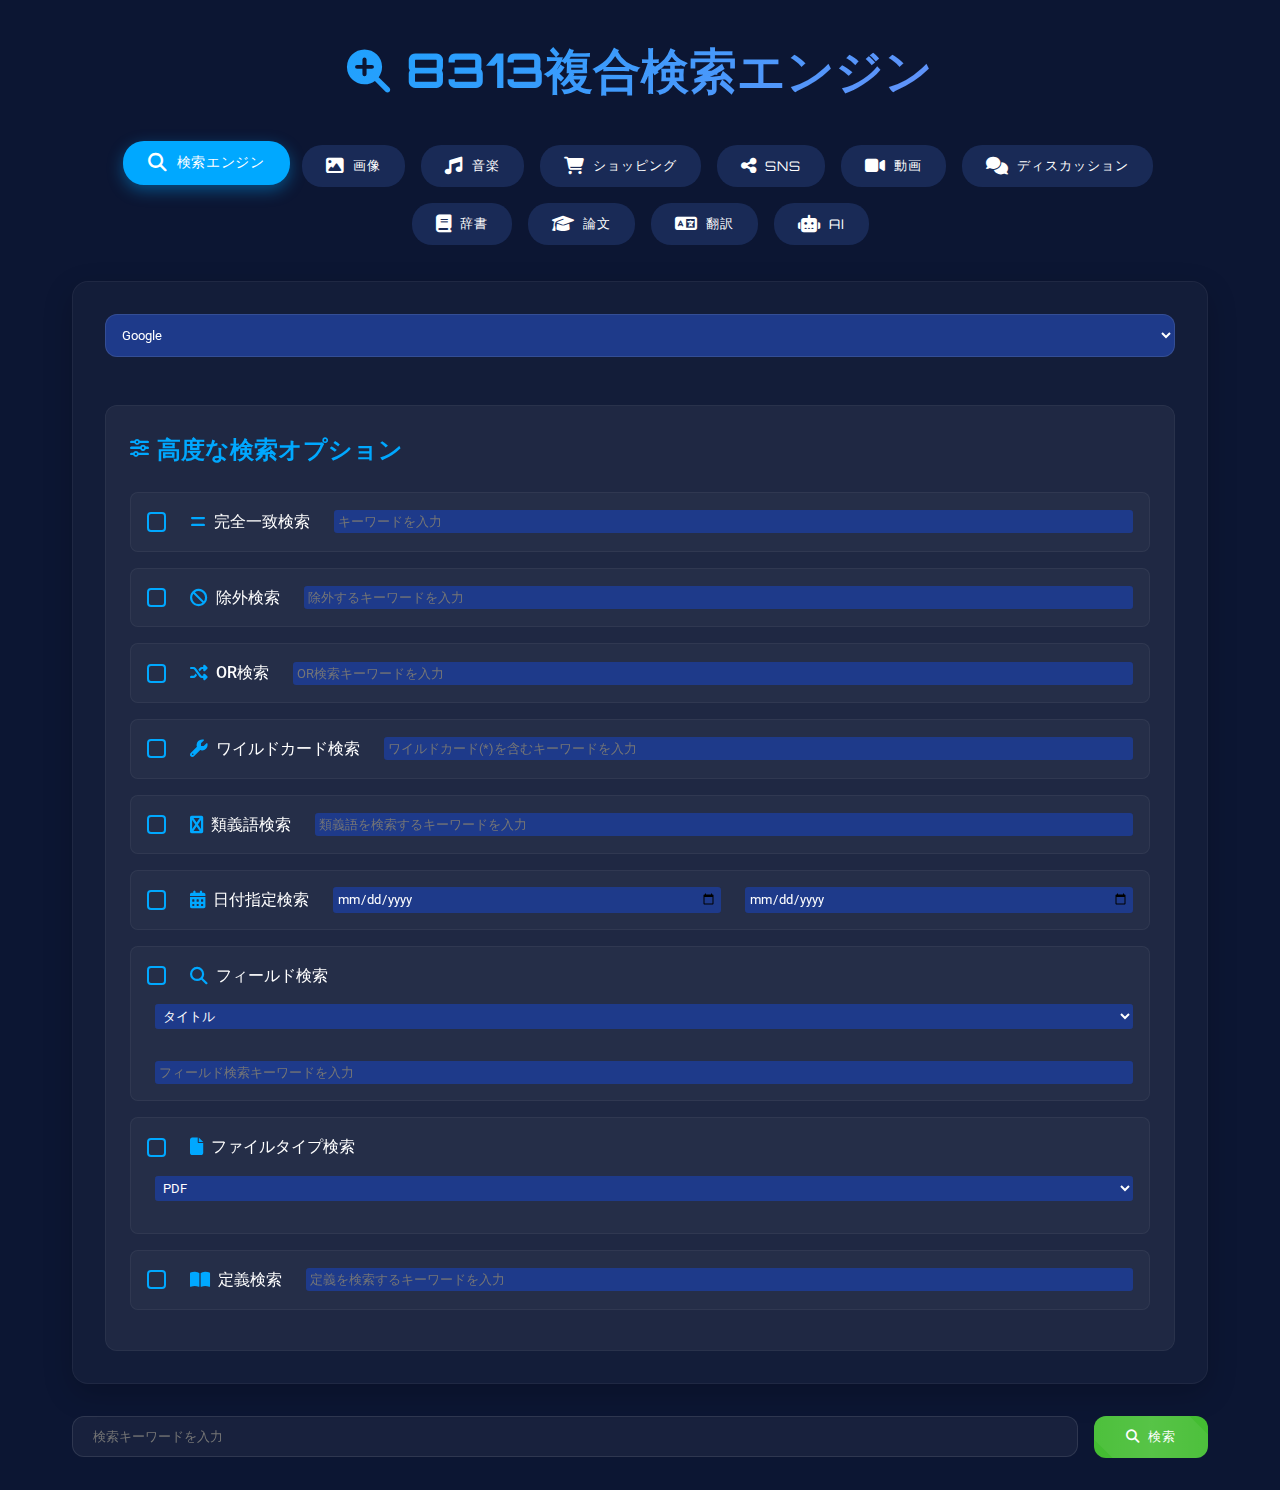
<file: src/apps/8313kensaku/index.html>
<!DOCTYPE html>
<html lang="ja">
  <head>
    <meta charset="UTF-8" />
    <meta name="viewport" content="width=device-width, initial-scale=1.0" />
    <title>8313複合検索エンジン</title>
    <link rel="stylesheet" href="https://cdnjs.cloudflare.com/ajax/libs/font-awesome/6.5.1/css/all.min.css">
    <link rel="stylesheet" href="css/base.css">
    <link rel="stylesheet" href="css/typography.css">
    <link rel="stylesheet" href="css/components.css">
    <link rel="stylesheet" href="css/animations.css">
    <link rel="stylesheet" href="css/layout.css">
    <link rel="stylesheet" href="css/utilities.css">
    <link rel="stylesheet" href="css/tauanimation.css">
    <meta name="description" content="8313複合検索エンジン" />
    <meta name="author" content="8313" />
    <link rel="icon" href="https://github.com/yuu8313/hukugoukensakuenzin/blob/main/ICON.png?raw=true" type="image/png">
  </head>

  <body>
    <div class="container">
      <h1><i class="fas fa-search-plus"></i> 8313複合検索エンジン</h1>
      <div class="search-tabs">
        <button class="tab-button active" data-tab="search-engines"><i class="fas fa-search"></i> 検索エンジン</button>
        <button class="tab-button" data-tab="image"><i class="fas fa-image"></i> 画像</button>
        <button class="tab-button" data-tab="music"><i class="fas fa-music"></i> 音楽</button>
        <button class="tab-button" data-tab="shopping"><i class="fas fa-shopping-cart"></i> ショッピング</button>
        <button class="tab-button" data-tab="sns"><i class="fas fa-share-alt"></i> SNS</button>
        <button class="tab-button" data-tab="video"><i class="fas fa-video"></i> 動画</button>
        <button class="tab-button" data-tab="discussion"><i class="fas fa-comments"></i> ディスカッション</button>
        <button class="tab-button" data-tab="dictionary"><i class="fas fa-book"></i> 辞書</button>
        <button class="tab-button" data-tab="academic"><i class="fas fa-graduation-cap"></i> 論文</button>
        <button class="tab-button" data-tab="travel"><i class="fas fa-language"></i> 翻訳</button>
        <button class="tab-button" data-tab="ai"><i class="fas fa-robot"></i> AI</button>
      </div>

      <div class="search-content">
        <div class="tab-content active" id="search-engines">
          <select id="search-engine-select">
            <option value="google"><i class="fab fa-google"></i> Google</option>
            <option value="bing">Bing</option>
            <option value="yahoo">Yahoo!Japan</option>
            <option value="duckduckgo">DuckDuckGo</option>
            <option value="brave">Brave Search</option>
            <option value="excite">Excite</option>
          </select>

          <div class="advanced-search">
            <h3><i class="fas fa-sliders-h"></i> 高度な検索オプション</h3>
            <div class="search-option">
              <input type="checkbox" id="exact-match">
              <label for="exact-match"><i class="fas fa-equals"></i> 完全一致検索</label>
              <input type="text" id="exact-match-input" placeholder='キーワードを入力'>
            </div>
            <div class="search-option">
              <input type="checkbox" id="exclude">
              <label for="exclude"><i class="fas fa-ban"></i> 除外検索</label>
              <input type="text" id="exclude-input" placeholder='除外するキーワードを入力'>
            </div>
            <div class="search-option">
              <input type="checkbox" id="or-search">
              <label for="or-search"><i class="fas fa-random"></i> OR検索</label>
              <input type="text" id="or-search-input" placeholder='OR検索キーワードを入力'>
            </div>
            <div class="search-option">
              <input type="checkbox" id="wildcard">
              <label for="wildcard"><i class="fas fa-wrench"></i> ワイルドカード検索</label>
              <input type="text" id="wildcard-input" placeholder='ワイルドカード(*)を含むキーワードを入力'>
            </div>
            <div class="search-option">
              <input type="checkbox" id="synonym">
              <label for="synonym"><i class="fas fa-simplybuilt"></i> 類義語検索</label>
              <input type="text" id="synonym-input" placeholder='類義語を検索するキーワードを入力'>
            </div>
            <div class="search-option">
              <input type="checkbox" id="date-range">
              <label for="date-range"><i class="fas fa-calendar-alt"></i> 日付指定検索</label>
              <input type="date" id="date-start">
              <input type="date" id="date-end">
            </div>
            <div class="search-option">
              <input type="checkbox" id="field-search">
              <label for="field-search"><i class="fas fa-search"></i> フィールド検索</label>
              <select id="field-select">
                <option value="title">タイトル</option>
                <option value="url">URL</option>
                <option value="body">本文</option>
              </select>
              <input type="text" id="field-search-input" placeholder='フィールド検索キーワードを入力'>
            </div>
            <div class="search-option">
              <input type="checkbox" id="filetype">
              <label for="filetype"><i class="fas fa-file"></i> ファイルタイプ検索</label>
              <select id="filetype-select">
                <option value="pdf">PDF</option>
                <option value="doc">Word</option>
                <option value="xls">Excel</option>
                <option value="ppt">PowerPoint</option>
              </select>
            </div>
            <div class="search-option">
              <input type="checkbox" id="define">
              <label for="define"><i class="fas fa-book-open"></i> 定義検索</label>
              <input type="text" id="define-input" placeholder='定義を検索するキーワードを入力'>
            </div>
          </div>
        </div>

        <div class="tab-content" id="image">
          <select id="image-service-select">
            <option value="googleimage">Google画像検索</option>
            <option value="bingimage">Bing画像検索</option>
            <option value="yahooimage">Yahoo!Japan画像検索</option>
            <option value="duckduckgoimage">duckduckgo画像検索</option>
            <option value="braveimage">Brave Search画像検索</option>
            <option value="exciteimag">Excite画像検索</option>
          </select>
        </div>
        <div class="tab-content" id="music">
          <select id="music-service-select">
            <option value="spotify">Spotify</option>
            <option value="apple-music">Apple Music</option>
            <option value="amazon-music">Amazon Music</option>
          </select>
        </div>
        <div class="tab-content" id="shopping">
          <select id="shopping-service-select">
            <option value="amazon">Amazon</option>
            <option value="yahoo-shopping">Yahoo!ショッピング</option>
            <option value="rakuten">楽天市場</option>
            <option value="mercari">メルカリ</option>
            <option value="dmm">DMM</option>
            <option value="alibaba">アリババ(中国のアマゾン)</option>
          </select>
        </div>
        <div class="tab-content" id="sns">
          <select id="sns-service-select">
            <option value="twitter">Twitter (X)</option>
            <option value="instagram">Instagram</option>
            <option value="facebook">Facebook</option>
            <option value="bluesky">Bluesky</option>
            <option value="threads">Threads</option>
            <option value="linkedin">LinkedIn</option>
          </select>
        </div>

        <div class="tab-content" id="video">
          <select id="video-service-select">
            <option value="niconico">ニコニコ動画</option>
            <option value="youtube">YouTube</option>
            <option value="dailymotion">Dailymotion</option>
            <option value="bilibili">bilibili（中国のニコニコのような動画サイト）</option>
            <option value="tiktok">Tiktok</option>
          </select>
        </div>
    
        <div class="tab-content" id="discussion">
          <select id="discussion-service-select">
            <option value="reddit">Reddit</option>
            <option value="quora">Quora (JP)</option>
          </select>
        </div>
    
        <div class="tab-content" id="dictionary">
          <select id="dictionary-service-select">
            <option value="niconico-dic">ニコニコ大百科</option>
            <option value="goo-dic">goo辞書</option>
            <option value="wikipedia">Wikipedia</option>
            <option value="pixiv-dic">ピクシブ百科事典</option>
            <option value="weblio">Weblio英和・和英辞書</option>
            <option value="kotobank">コトバンク</option>
            <option value="wiktionary">ウィクショナリー辞書</option>
          </select>
        </div>
        <div class="tab-content" id="academic">
          <select id="academic-service-select">
            <option value="google-scholar">Google Scholar</option>
          </select>
        </div>
        <div class="tab-content" id="travel">
          <select id="travel-service-select">
            <option value="google-Translation?-JA">Google 翻訳(言語を検出→日)</option>
            <option value="google-Translation?-EN">Google 翻訳(言語を検出→英)</option>
            <option value="google-Translation?-DE">Google 翻訳(言語を検出→独)</option>
            <option value="google-Translation?-FR">Google 翻訳(言語を検出→仏)</option>
            <option value="google-Translation?-KR">Google 翻訳(言語を検出→韓)</option>
            <option value="google-Translation?-zh-CN">Google 翻訳(言語を検出→中簡体)</option>
            <option value="google-Translation?-zh-TW">Google 翻訳(言語を検出→中TW)</option>
          </select>
        </div>

        <div class="tab-content" id="ai">
          <select id="ai-service-select">
            <option value="chatgpt">ChatGPT</option>
            <option value="perplexity">Perplexity</option>
            <option value="genspark">Genspark（Perplexityより詳しく調べる）</option>
            <option value="felo">Felo（日本版Perplexity）</option>
            <option value="wolframalpha">wolframalpha(計算AI)</option>
          </select>
        </div>
      </div>
      <div class="search-bar">
        <input type="text" id="search-input" placeholder="検索キーワードを入力">
        <button id="search-button"><i class="fas fa-search"></i> 検索</button>
      </div>
    </div>
    <script src="script.js"></script>
  </body>
</html>
</file>
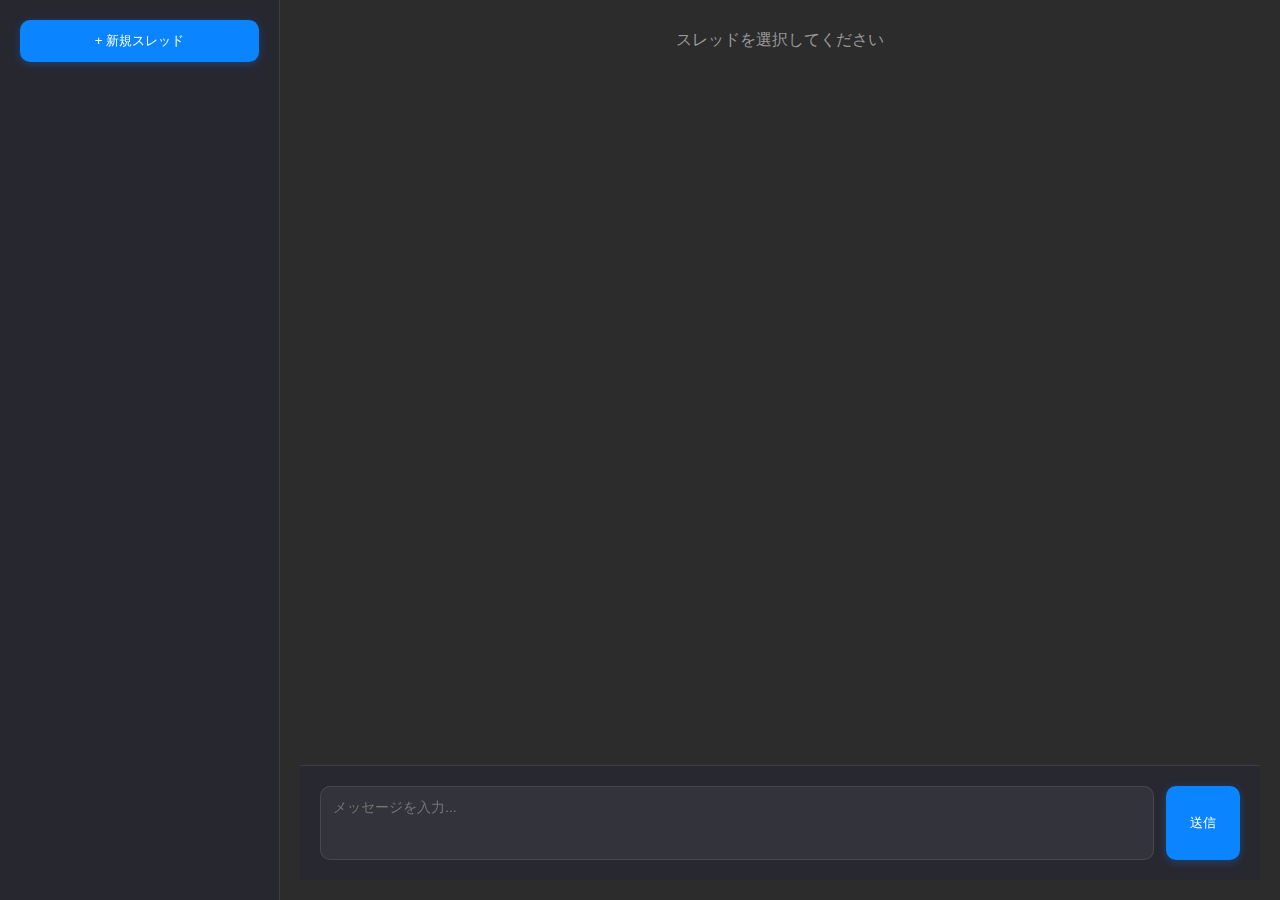
<file: src/apps/chat/index.html>
<!DOCTYPE html>
<html lang="ja">
<head>
    <meta charset="UTF-8">
    <meta name="viewport" content="width=device-width, initial-scale=1.0">
    <title>Mac風チャットメモ</title>
    <link rel="stylesheet" type="text/css" href="style.css">
</head>
<body>
    <div class="sidebar">
        <button class="new-thread-btn" id="newThreadBtn">+ 新規スレッド</button>
        <div class="thread-list" id="threadList"></div>
    </div>
    <div class="main-content">
        <div class="chat-container">
            <div class="chat-messages" id="chatMessages"></div>
            <div class="input-container">
                <textarea class="message-input" id="messageInput" placeholder="メッセージを入力..." rows="3"></textarea>
                <button class="send-btn" id="sendBtn">送信</button>
            </div>
        </div>
    </div>

    <div class="modal" id="newThreadModal">
        <div class="modal-content">
            <h3>新規スレッド作成</h3>
            <input type="text" id="threadNameInput" placeholder="スレッド名を入力">
            <div class="modal-buttons">
                <button class="modal-btn cancel" id="cancelBtn">キャンセル</button>
                <button class="modal-btn create" id="createBtn">作成</button>
            </div>
        </div>
    </div>
    <script src="botan.js"></script>
    <script src="script.js"></script>
</body>
</html>
</file>
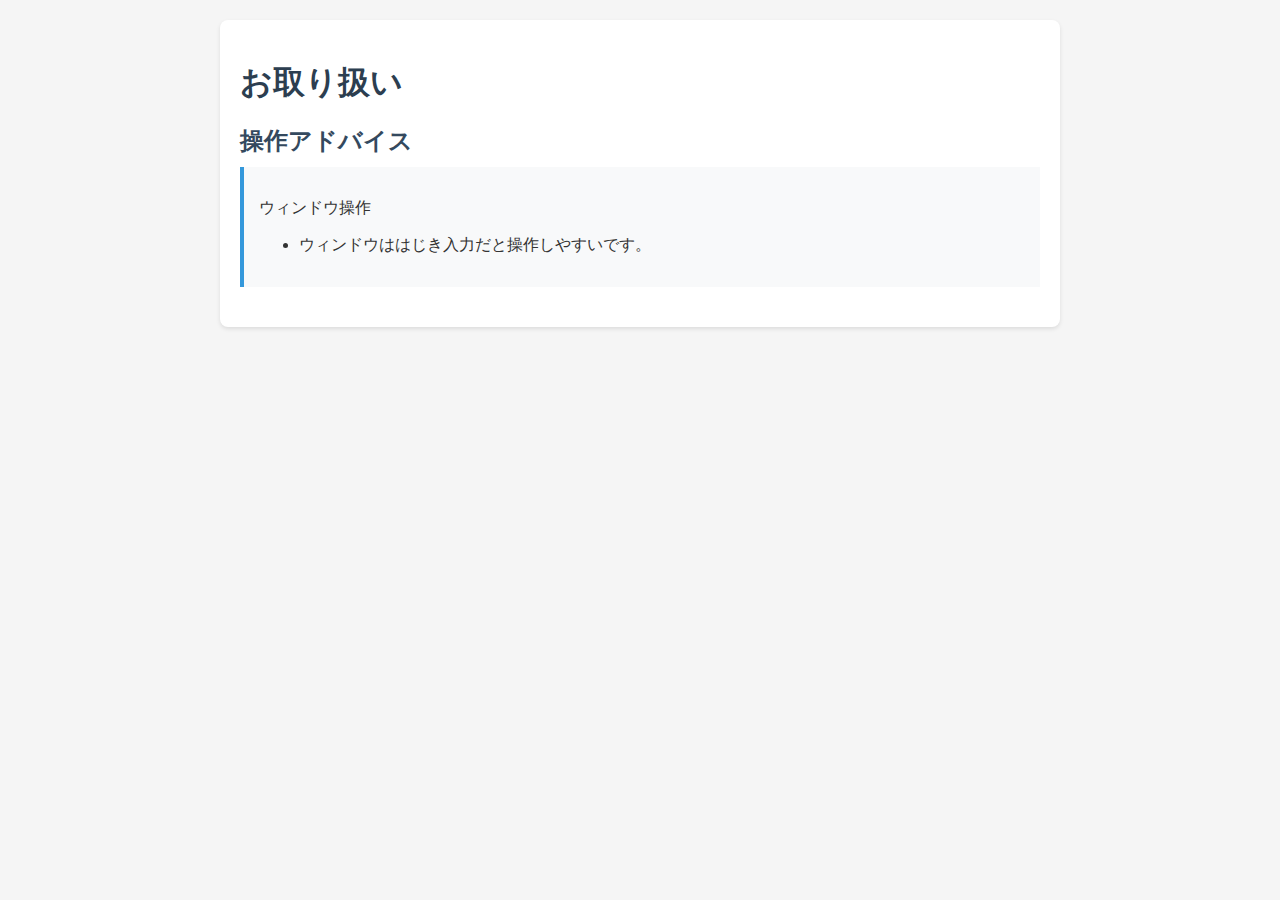
<file: src/apps/otoridome/index.html>
<!DOCTYPE html>
<html lang="ja">
<head>
    <meta charset="UTF-8">
    <meta name="viewport" content="width=device-width, initial-scale=1.0">
    <title>お取り扱い</title>
    <style>
        body {
            font-family: 'Hiragino Sans', 'Yu Gothic', Arial, sans-serif;
            margin: 0;
            padding: 20px;
            background-color: #f5f5f5;
            color: #333;
        }
        .container {
            max-width: 800px;
            margin: 0 auto;
            background-color: white;
            padding: 20px;
            border-radius: 8px;
            box-shadow: 0 2px 4px rgba(0,0,0,0.1);
        }
        h1 {
            color: #2c3e50;
            margin-bottom: 20px;
        }
        .section {
            margin-bottom: 20px;
        }
        .section-title {
            color: #34495e;
            margin-bottom: 10px;
        }
        .tip {
            background-color: #f8f9fa;
            padding: 15px;
            border-left: 4px solid #3498db;
            margin: 10px 0;
        }
        .warning {
            background-color: #fff3cd;
            padding: 15px;
            border-left: 4px solid #ffc107;
            margin: 10px 0;
        }
        .note {
            background-color: #e8f5e9;
            padding: 15px;
            border-left: 4px solid #4caf50;
            margin: 10px 0;
        }
    </style>
</head>
<body>
    <div class="container">
        <h1>お取り扱い</h1>
        
        <div class="section">
            <h2 class="section-title">操作アドバイス</h2>
            <div class="tip">
                <p>ウィンドウ操作</p>
                <ul>
                    <li>ウィンドウははじき入力だと操作しやすいです。</li>
                </ul>
            </div>
        </div>
    </div>
</body>
</html>
</file>
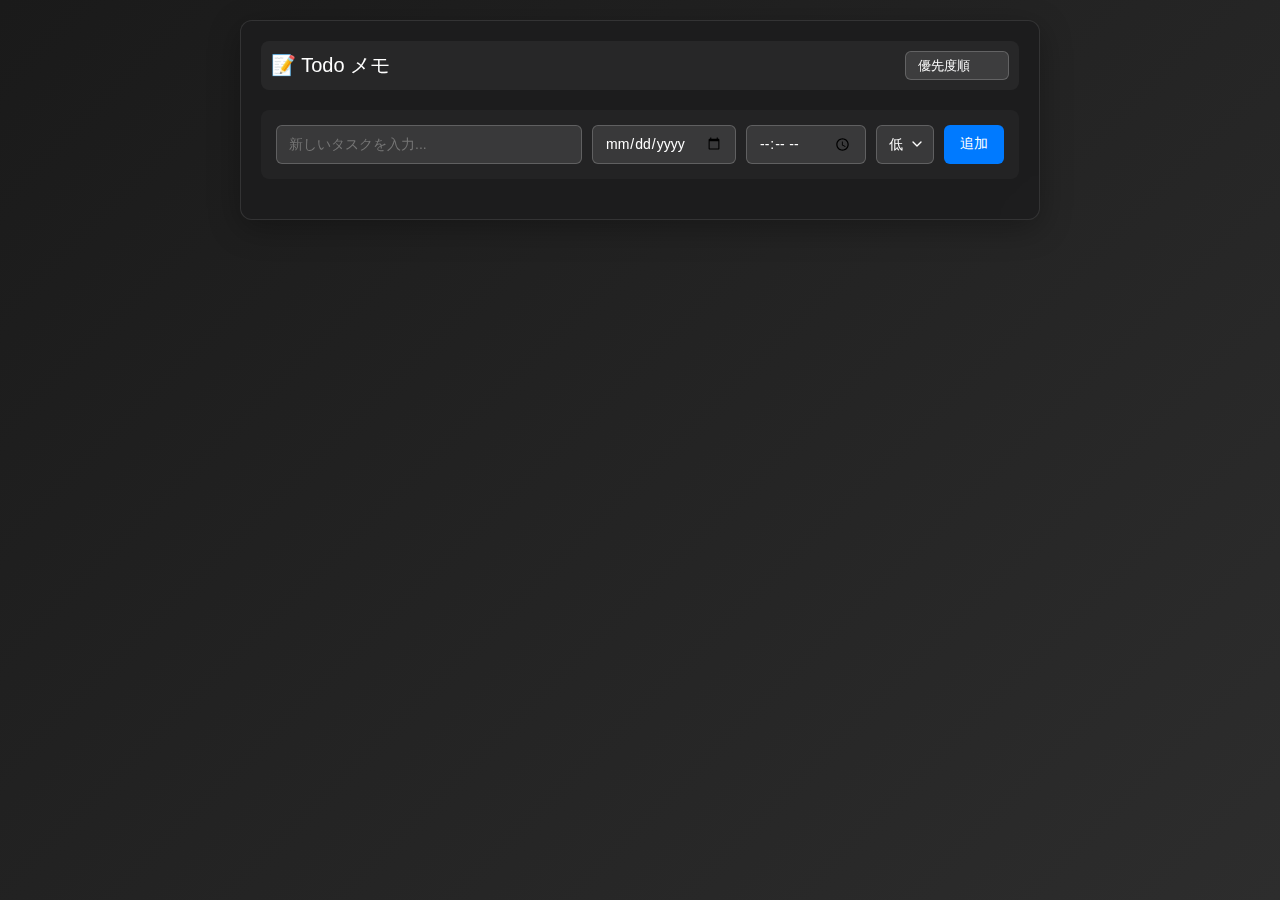
<file: src/apps/todo/index.html>
<!DOCTYPE html>
<html lang="ja">
<head>
    <meta charset="UTF-8">
    <meta name="viewport" content="width=device-width, initial-scale=1.0">
    <title>Mac風 Todo メモ</title>
    <style>
        :root {
            --bg-dark: #1e1e1e;
            --text-light: #ffffff;
            --accent: #007AFF;
            --danger: #FF3B30;
            --success: #34C759;
            --warning: #FF9500;
            --window-bg: rgba(28, 28, 30, 0.95);
            --input-bg: rgba(255, 255, 255, 0.1);
        }

        * {
            margin: 0;
            padding: 0;
            box-sizing: border-box;
            font-family: -apple-system, BlinkMacSystemFont, "Segoe UI", Roboto, sans-serif;
        }

        body {
            background: linear-gradient(135deg, #1a1a1a, #2d2d2d);
            color: var(--text-light);
            min-height: 100vh;
            padding: 20px;
        }

        .container {
            max-width: 800px;
            margin: 0 auto;
            background: var(--window-bg);
            backdrop-filter: blur(20px);
            border-radius: 12px;
            padding: 20px;
            box-shadow: 0 8px 32px rgba(0, 0, 0, 0.3);
            border: 1px solid rgba(255, 255, 255, 0.1);
        }

        .header {
            display: flex;
            align-items: center;
            justify-content: space-between;
            margin-bottom: 20px;
            padding: 10px;
            background: rgba(255, 255, 255, 0.05);
            border-radius: 8px;
        }

        .title {
            font-size: 20px;
            font-weight: 500;
            display: flex;
            align-items: center;
            gap: 8px;
        }

        .sort-controls {
            display: flex;
            gap: 10px;
            align-items: center;
        }

        .sort-select {
            background: var(--input-bg);
            border: 1px solid rgba(255, 255, 255, 0.2);
            padding: 6px 12px;
            border-radius: 6px;
            color: var(--text-light);
            font-size: 13px;
            appearance: none;
            cursor: pointer;
        }

        .sort-select option {
            background: var(--window-bg);
            color: var(--text-light);
        }

        .task-form {
            display: grid;
            grid-template-columns: 1fr auto auto auto auto;
            gap: 10px;
            margin-bottom: 20px;
            padding: 15px;
            background: rgba(255, 255, 255, 0.03);
            border-radius: 8px;
        }

        input, select {
            background: var(--input-bg);
            border: 1px solid rgba(255, 255, 255, 0.2);
            padding: 8px 12px;
            border-radius: 6px;
            color: var(--text-light);
            font-size: 14px;
        }

        input[type="time"] {
            width: 120px;
        }

        select {
            appearance: none;
            padding-right: 30px;
            background-image: url("data:image/svg+xml,%3Csvg xmlns='http://www.w3.org/2000/svg' width='24' height='24' viewBox='0 0 24 24' fill='none' stroke='white' stroke-width='2' stroke-linecap='round' stroke-linejoin='round'%3E%3Cpolyline points='6 9 12 15 18 9'%3E%3C/polyline%3E%3C/svg%3E");
            background-repeat: no-repeat;
            background-position: right 8px center;
            background-size: 16px;
        }

        select option {
            background: var(--window-bg);
            color: var(--text-light);
        }

        button {
            background: var(--accent);
            color: white;
            border: none;
            padding: 8px 16px;
            border-radius: 6px;
            cursor: pointer;
            transition: all 0.2s;
            font-size: 14px;
            display: flex;
            align-items: center;
            gap: 6px;
        }

        button:hover {
            background: rgba(0, 122, 255, 0.8);
            transform: translateY(-1px);
        }

        .task-list {
            display: flex;
            flex-direction: column;
            gap: 8px;
        }

        .task-item {
            display: grid;
            grid-template-columns: auto 1fr auto auto;
            gap: 12px;
            background: rgba(255, 255, 255, 0.03);
            padding: 12px 16px;
            border-radius: 8px;
            transition: all 0.2s;
            position: relative;
        }

        .task-item:hover {
            transform: translateX(4px);
            background: rgba(255, 255, 255, 0.05);
        }

        .task-content {
            display: flex;
            flex-direction: column;
            gap: 4px;
        }

        .task-deadline {
            font-size: 12px;
            color: rgba(255, 255, 255, 0.6);
        }

        .task-item.completed {
            opacity: 0.6;
        }

        .task-item.completed .task-text {
            text-decoration: line-through;
        }

        .priority-high { border-left: 3px solid var(--danger); }
        .priority-medium { border-left: 3px solid var(--warning); }
        .priority-low { border-left: 3px solid var(--success); }

        .delete-btn {
            background: var(--danger);
            padding: 6px 12px;
            font-size: 13px;
        }

        .delete-btn:hover {
            background: rgba(255, 59, 48, 0.8);
        }

        .checkbox {
            width: 18px;
            height: 18px;
            border-radius: 4px;
            cursor: pointer;
            appearance: none;
            background: var(--input-bg);
            border: 1px solid rgba(255, 255, 255, 0.2);
            position: relative;
        }

        .checkbox:checked {
            background: var(--accent);
            border-color: var(--accent);
        }

        .checkbox:checked::after {
            content: "✓";
            position: absolute;
            color: white;
            font-size: 12px;
            left: 4px;
            top: 1px;
        }

        @media (max-width: 768px) {
            .task-form {
                grid-template-columns: 1fr;
            }
            
            .task-item {
                grid-template-columns: auto 1fr;
                grid-template-rows: auto auto;
            }
            
            .task-actions {
                grid-column: 1 / -1;
                display: flex;
                justify-content: flex-end;
                gap: 8px;
            }
        }
    </style>
</head>
<body>
    <div class="container">
        <div class="header">
            <h1 class="title">📝 Todo メモ</h1>
            <div class="sort-controls">
                <select id="sortSelect" class="sort-select">
                    <option value="priority">優先度順</option>
                    <option value="deadline">期限が近い順</option>
                    <option value="newest">新しい順</option>
                </select>
            </div>
        </div>

        <form class="task-form" id="taskForm">
            <input type="text" id="taskInput" placeholder="新しいタスクを入力..." required>
            <input type="date" id="dateInput" required>
            <input type="time" id="timeInput" required>
            <select id="priorityInput" required>
                <option value="low">低</option>
                <option value="medium">中</option>
                <option value="high">高</option>
            </select>
            <button type="submit">追加</button>
        </form>

        <div class="task-list" id="taskList"></div>
    </div>

    <script>
        class TodoApp {
            constructor() {
                this.tasks = JSON.parse(localStorage.getItem('todoAppTasks')) || [];
                this.taskForm = document.getElementById('taskForm');
                this.taskList = document.getElementById('taskList');
                this.sortSelect = document.getElementById('sortSelect');
                
                this.init();
            }

            init() {
                this.taskForm.addEventListener('submit', (e) => this.handleSubmit(e));
                this.sortSelect.addEventListener('change', () => this.renderTasks());
                this.renderTasks();
            }

            handleSubmit(e) {
                e.preventDefault();
                
                const task = {
                    id: Date.now(),
                    text: document.getElementById('taskInput').value,
                    date: document.getElementById('dateInput').value,
                    time: document.getElementById('timeInput').value,
                    priority: document.getElementById('priorityInput').value,
                    completed: false,
                    created: new Date().toISOString()
                };

                this.tasks.push(task);
                this.saveTasks();
                this.renderTasks();
                this.taskForm.reset();
            }

            toggleTask(id) {
                const task = this.tasks.find(t => t.id === id);
                if (task) {
                    task.completed = !task.completed;
                    this.saveTasks();
                    this.renderTasks();
                }
            }

            deleteTask(id) {
                this.tasks = this.tasks.filter(t => t.id !== id);
                this.saveTasks();
                this.renderTasks();
            }

            saveTasks() {
                localStorage.setItem('todoAppTasks', JSON.stringify(this.tasks));
            }

            sortTasks(tasks) {
                const sortMethod = this.sortSelect.value;
                return [...tasks].sort((a, b) => {
                    if (a.completed !== b.completed) {
                        return a.completed ? 1 : -1;
                    }

                    switch (sortMethod) {
                        case 'priority':
                            const priorityOrder = { high: 0, medium: 1, low: 2 };
                            return priorityOrder[a.priority] - priorityOrder[b.priority];
                        case 'deadline':
                            const dateA = new Date(`${a.date}T${a.time}`);
                            const dateB = new Date(`${b.date}T${b.time}`);
                            return dateA - dateB;
                        case 'newest':
                            return new Date(b.created) - new Date(a.created);
                        default:
                            return 0;
                    }
                });
            }

            renderTasks() {
                this.taskList.innerHTML = '';
                const sortedTasks = this.sortTasks(this.tasks);

                sortedTasks.forEach(task => {
                    const taskElement = document.createElement('div');
                    taskElement.className = `task-item priority-${task.priority} ${task.completed ? 'completed' : ''}`;
                    
                    taskElement.innerHTML = `
                        <input type="checkbox" class="checkbox" ${task.completed ? 'checked' : ''}>
                        <div class="task-content">
                            <span class="task-text">${task.text}</span>
                            <span class="task-deadline">期限: ${task.date} ${task.time}</span>
                        </div>
                        <span>${this.getPriorityLabel(task.priority)}</span>
                        <button class="delete-btn">削除</button>
                    `;

                    const checkbox = taskElement.querySelector('.checkbox');
                    checkbox.addEventListener('change', () => this.toggleTask(task.id));

                    const deleteBtn = taskElement.querySelector('.delete-btn');
                    deleteBtn.addEventListener('click', () => this.deleteTask(task.id));

                    this.taskList.appendChild(taskElement);
                });
            }

            getPriorityLabel(priority) {
                const labels = {
                    low: '低',
                    medium: '中',
                    high: '高'
                };
                return labels[priority] || priority;
            }
        }

        document.addEventListener('DOMContentLoaded', () => {
            new TodoApp();
        });
    </script>
</body>
</html>
</file>
<file: src/apps/8313kensaku/css/base.css>
@import url('https://fonts.googleapis.com/css2?family=Orbitron:wght@400;700&family=Roboto:wght@300;400;700&display=swap');

:root {
    --primary-color: #00a8ff;
    --secondary-color: #192a56;
    --background-color: #0c1633;
    --text-color: #ffffff;
    --accent-color: #44bd32;
    --dropdown-bg: #1e3a8a;
    --dropdown-text: #ffffff;
}

* {
    margin: 0;
    padding: 0;
    box-sizing: border-box;
}

body {
    font-family: 'Roboto', sans-serif;
    background-color: var(--background-color);
    color: var(--text-color);
    line-height: 1.6;
}
</file>
<file: src/apps/8313kensaku/css/typography.css>
h1 {
    font-family: 'Orbitron', sans-serif;
    text-align: center;
    margin-bottom: 2rem;
    font-size: clamp(2rem, 5vw, 3rem);
    background: linear-gradient(135deg, var(--primary-color), #818cf8);
    -webkit-background-clip: text;
    -webkit-text-fill-color: transparent;
    position: relative;
    display: flex;
    align-items: center;
    justify-content: center;
    gap: 1rem;
}

h1 i {
    font-size: 0.9em;
    color: var(--primary-color);
}

.advanced-search h3 {
    margin-bottom: 1.5rem;
    color: var(--primary-color);
    font-family: 'Orbitron', sans-serif;
    font-size: 1.5rem;
    display: flex;
    align-items: center;
    gap: 0.5rem;
}

.advanced-search h3 i {
    font-size: 1.2rem;
}
</file>
<file: src/apps/8313kensaku/css/components.css>
.tab-button {
    background-color: var(--secondary-color);
    color: var(--text-color);
    border: none;
    padding: 0.75rem 1.5rem;
    margin: 0.25rem;
    cursor: pointer;
    transition: all 0.4s cubic-bezier(0.4, 0, 0.2, 1);
    border-radius: 20px;
    font-family: 'Orbitron', sans-serif;
    text-transform: uppercase;
    letter-spacing: 1px;
    display: flex;
    align-items: center;
    gap: 0.5rem;
    position: relative;
    overflow: hidden;
}

.tab-button:hover, .tab-button.active {
    background-color: var(--primary-color);
    transform: translateY(-3px) scale(1.05);
    box-shadow: 0 5px 15px rgba(0, 168, 255, 0.4);
}

.tab-button:hover::after {
    content: '';
    position: absolute;
    top: 50%;
    left: 50%;
    width: 150%;
    height: 150%;
    background: radial-gradient(circle, rgba(255,255,255,0.2) 0%, rgba(255,255,255,0) 70%);
    transform: translate(-50%, -50%);
    pointer-events: none;
}

.tab-button i {
    font-size: 1.1rem;
    transition: transform 0.3s ease;
}

.tab-button:hover i {
    transform: scale(1.2) rotate(5deg);
}

select, .search-option select {
    width: 100%;
    padding: 0.75rem;
    margin-bottom: 1rem;
    background-color: var(--dropdown-bg);
    color: var(--dropdown-text);
    border: 1px solid rgba(255, 255, 255, 0.1);
    border-radius: 12px;
    font-family: 'Roboto', sans-serif;
    transition: all 0.3s ease;
    cursor: pointer;
    backdrop-filter: blur(10px);
}

select:hover, .search-option select:hover {
    border-color: var(--primary-color);
    box-shadow: 0 0 20px rgba(0, 168, 255, 0.3);
    transform: translateY(-2px);
}

#search-input {
    flex-grow: 1;
    padding: 0.75rem 1.25rem;
    border: 1px solid rgba(255, 255, 255, 0.1);
    border-radius: 12px;
    background-color: rgba(255, 255, 255, 0.05);
    color: var(--text-color);
    font-family: 'Roboto', sans-serif;
    transition: all 0.4s ease;
    backdrop-filter: blur(10px);
}

#search-input:focus {
    border-color: var(--primary-color);
    box-shadow: 0 0 25px rgba(0, 168, 255, 0.2);
    transform: translateY(-1px);
}

#search-button {
    padding: 0.75rem 2rem;
    background-color: var(--accent-color);
    color: var(--text-color);
    border: none;
    border-radius: 12px;
    cursor: pointer;
    transition: all 0.4s cubic-bezier(0.4, 0, 0.2, 1);
    font-family: 'Orbitron', sans-serif;
    text-transform: uppercase;
    letter-spacing: 1px;
    display: flex;
    align-items: center;
    gap: 0.5rem;
    position: relative;
    overflow: hidden;
}

#search-button:hover {
    transform: translateY(-3px) scale(1.05);
    box-shadow: 0 8px 25px rgba(68, 189, 50, 0.4);
}

#search-button:hover i {
    transform: rotate(15deg) scale(1.2);
}

#search-button::after {
    content: '';
    position: absolute;
    top: -50%;
    left: -50%;
    width: 200%;
    height: 200%;
    background: linear-gradient(
        45deg,
        transparent,
        rgba(255, 255, 255, 0.1),
        transparent
    );
    transform: rotate(45deg);
    transition: 0.5s;
}

#search-button:hover::after {
    left: 100%;
}

.search-option {
    background: rgba(255, 255, 255, 0.03);
    padding: 1rem;
    border-radius: 8px;
    margin-bottom: 1rem;
    border: 1px solid rgba(255, 255, 255, 0.05);
    transition: all 0.4s ease;
}

.search-option:hover {
    background: rgba(255, 255, 255, 0.05);
    border-color: var(--primary-color);
    transform: translateY(-3px);
    box-shadow: 0 8px 25px rgba(0, 168, 255, 0.15);
}

.search-option label {
    display: flex;
    align-items: center;
    gap: 0.5rem;
    color: var(--text-color);
    font-weight: 500;
    transition: all 0.3s ease;
}

.search-option:hover label {
    color: var(--primary-color);
}

.search-option label i {
    color: var(--primary-color);
    font-size: 1.1rem;
    transition: all 0.3s ease;
}

.search-option:hover label i {
    transform: scale(1.2) rotate(5deg);
}

.search-option input[type="checkbox"] {
    width: 1.2rem;
    height: 1.2rem;
    border-radius: 4px;
    border: 2px solid var(--primary-color);
    appearance: none;
    cursor: pointer;
    position: relative;
    transition: all 0.3s ease;
}

.search-option input[type="checkbox"]:checked {
    background-color: var(--primary-color);
    transform: scale(1.1);
}

.search-option input[type="checkbox"]:checked::after {
    content: '✓';
    position: absolute;
    color: white;
    font-size: 0.8rem;
    top: 50%;
    left: 50%;
    transform: translate(-50%, -50%);
}

.search-option input[type="text"],
.search-option input[type="date"] {
    flex: 1;
    padding: 0.5rem 0.75rem;
    background: rgba(255, 255, 255, 0.05);
    border: 1px solid rgba(255, 255, 255, 0.1);
    border-radius: 6px;
    color: var(--text-color);
    font-family: 'Roboto', sans-serif;
    transition: all 0.3s ease;
}

.search-option input[type="text"]:focus,
.search-option input[type="date"]:focus {
    outline: none;
    border-color: var(--primary-color);
    box-shadow: 0 0 15px rgba(0, 168, 255, 0.2);
    transform: translateY(-1px);
}
</file>
<file: src/apps/8313kensaku/css/animations.css>
@keyframes glow {
    from {
        text-shadow: 0 0 5px rgba(0, 168, 255, 0.5);
    }
    to {
        text-shadow: 0 0 20px rgba(0, 168, 255, 0.8);
    }
}

@keyframes magnify {
    0% {
        transform: scale(1) rotate(0deg);
        filter: drop-shadow(0 0 0 rgba(255, 255, 255, 0));
    }
    25% {
        transform: scale(1.3) rotate(-20deg);
        filter: drop-shadow(0 0 2px rgba(255, 255, 255, 0.5));
    }
    75% {
        transform: scale(1.4) rotate(15deg);
        filter: drop-shadow(0 0 4px rgba(255, 255, 255, 0.8));
    }
    100% {
        transform: scale(1) rotate(0deg);
        filter: drop-shadow(0 0 0 rgba(255, 255, 255, 0));
    }
}

@keyframes camera-flash {
    0% {
        transform: scale(1);
        filter: brightness(1) contrast(1);
    }
    30% {
        transform: scale(0.9);
        filter: brightness(1.2) contrast(1.4);
    }
    40% {
        transform: scale(1.1);
        filter: brightness(2) contrast(0.8);
    }
    50% {
        transform: scale(1);
        filter: brightness(1.8) contrast(1.2);
    }
    100% {
        transform: scale(1);
        filter: brightness(1) contrast(1);
    }
}

@keyframes music-bounce {
    0% {
        transform: translateY(0) rotate(0deg) scale(1);
    }
    25% {
        transform: translateY(-5px) rotate(10deg) scale(1.1);
    }
    50% {
        transform: translateY(-8px) rotate(-5deg) scale(1.2);
    }
    75% {
        transform: translateY(-3px) rotate(5deg) scale(1.1);
    }
    100% {
        transform: translateY(0) rotate(0deg) scale(1);
    }
}

@keyframes cart-shake {
    0% {
        transform: translateX(0) rotate(0deg);
    }
    25% {
        transform: translateX(-4px) rotate(-5deg) translateY(-2px);
    }
    50% {
        transform: translateX(0) rotate(0deg) translateY(0);
    }
    75% {
        transform: translateX(4px) rotate(5deg) translateY(-2px);
    }
    100% {
        transform: translateX(0) rotate(0deg);
    }
}

@keyframes share-spin {
    0% {
        transform: rotate(0deg) scale(1);
        filter: brightness(1);
    }
    50% {
        transform: rotate(180deg) scale(1.2);
        filter: brightness(1.3);
    }
    100% {
        transform: rotate(360deg) scale(1);
        filter: brightness(1);
    }
}

@keyframes video-pulse {
    0% {
        transform: scale(1);
        filter: brightness(1) drop-shadow(0 0 0 rgba(255, 0, 0, 0));
    }
    50% {
        transform: scale(1.15);
        filter: brightness(1.3) drop-shadow(0 0 5px rgba(255, 0, 0, 0.5));
    }
    100% {
        transform: scale(1);
        filter: brightness(1) drop-shadow(0 0 0 rgba(255, 0, 0, 0));
    }
}

@keyframes chat-bounce {
    0% {
        transform: translateY(0) scale(1);
        opacity: 1;
    }
    30% {
        transform: translateY(-6px) scale(1.2);
        opacity: 0.8;
    }
    60% {
        transform: translateY(-2px) scale(0.95);
        opacity: 0.9;
    }
    100% {
        transform: translateY(0) scale(1);
        opacity: 1;
    }
}

@keyframes book-flip {
    0% {
        transform: rotateY(0deg) scale(1);
        filter: brightness(1);
    }
    50% {
        transform: rotateY(180deg) scale(1.1);
        filter: brightness(1.2);
    }
    100% {
        transform: rotateY(360deg) scale(1);
        filter: brightness(1);
    }
}

@keyframes graduation-tilt {
    0% {
        transform: rotate(0deg) translateY(0);
    }
    25% {
        transform: rotate(-15deg) translateY(-5px);
    }
    75% {
        transform: rotate(15deg) translateY(-8px);
    }
    100% {
        transform: rotate(0deg) translateY(0);
    }
}

@keyframes translate-slide {
    0% {
        transform: translateX(-5px) scale(1) rotate(0deg);
        filter: brightness(1);
    }
    50% {
        transform: translateX(5px) scale(1.1) rotate(180deg);
        filter: brightness(1.2);
    }
    100% {
        transform: translateX(-5px) scale(1) rotate(360deg);
        filter: brightness(1);
    }
}

@keyframes robot-wave {
    0% {
        transform: rotate(0deg) translateY(0);
        filter: brightness(1);
    }
    25% {
        transform: rotate(-15deg) translateY(-3px);
        filter: brightness(1.2);
    }
    75% {
        transform: rotate(15deg) translateY(-3px);
        filter: brightness(1.3);
    }
    100% {
        transform: rotate(0deg) translateY(0);
        filter: brightness(1);
    }
}

.tab-button:hover .fa-search {
    animation: magnify 0.8s ease-in-out;
}

.tab-button:hover .fa-image {
    animation: camera-flash 1s ease-in-out;
}

.tab-button:hover .fa-music {
    animation: music-bounce 0.6s ease-in-out;
}

.tab-button:hover .fa-shopping-cart {
    animation: cart-shake 0.5s ease-in-out;
}

.tab-button:hover .fa-share-alt {
    animation: share-spin 1s linear;
}

.tab-button:hover .fa-video {
    animation: video-pulse 0.8s ease-in-out;
}

.tab-button:hover .fa-comments {
    animation: chat-bounce 0.6s ease-in-out;
}

.tab-button:hover .fa-book {
    animation: book-flip 0.8s ease-in-out;
}

.tab-button:hover .fa-graduation-cap {
    animation: graduation-tilt 0.8s ease-in-out;
}

.tab-button:hover .fa-language {
    animation: translate-slide 1.2s ease-in-out infinite;
}

.tab-button:hover .fa-robot {
    animation: robot-wave 0.8s ease-in-out;
}

.tab-content {
    display: none;
}

.tab-content.active {
    display: block;
}

.search-option {
    transition: all 0.3s cubic-bezier(0.4, 0, 0.2, 1);
}

.search-option:hover {
    transform: translateY(-2px);
    box-shadow: 0 8px 20px rgba(0, 168, 255, 0.15);
    border-color: var(--primary-color);
}

@keyframes pulse {
    0% {
        box-shadow: 0 0 0 0 rgba(0, 168, 255, 0.4);
    }
    70% {
        box-shadow: 0 0 0 10px rgba(0, 168, 255, 0);
    }
    100% {
        box-shadow: 0 0 0 0 rgba(0, 168, 255, 0);
    }
}

.search-button:hover {
    animation: pulse 1.5s infinite;
}
</file>
<file: src/apps/8313kensaku/css/layout.css>
.container {
    max-width: 1200px;
    margin: 0 auto;
    padding: 2rem;
}

.search-tabs {
    display: flex;
    justify-content: center;
    margin-bottom: 2rem;
    flex-wrap: wrap;
    gap: 0.5rem;
}

.search-content {
    background: rgba(255, 255, 255, 0.03);
    padding: 2rem;
    border-radius: 16px;
    margin-bottom: 2rem;
    border: 1px solid rgba(255, 255, 255, 0.05);
    box-shadow: 0 10px 30px rgba(0, 0, 0, 0.2);
    backdrop-filter: blur(10px);
}

.search-bar {
    display: flex;
    gap: 1rem;
    align-items: center;
}

.advanced-search {
    margin-top: 2rem;
    background: rgba(255, 255, 255, 0.02);
    padding: 1.5rem;
    border-radius: 12px;
    border: 1px solid rgba(255, 255, 255, 0.05);
    backdrop-filter: blur(10px);
}

.search-option {
    display: flex;
    align-items: center;
    gap: 1rem;
    margin-bottom: 1rem;
    flex-wrap: wrap;
}

@media (max-width: 768px) {
    .container {
        padding: 1rem;
    }
    
    .search-tabs {
        flex-direction: column;
    }
    
    .search-bar {
        flex-direction: column;
        gap: 1rem;
    }
    
    .tab-button {
        width: 100%;
    }
    
    #search-button {
        width: 100%;
    }

    .search-option {
        flex-direction: column;
        align-items: flex-start;
    }

    .search-option input[type="text"],
    .search-option input[type="date"],
    .search-option select {
        width: 100%;
    }
}
</file>
<file: src/apps/8313kensaku/css/utilities.css>
@media (max-width: 768px) {
    .search-tabs {
        flex-direction: column;
    }
    .tab-button {
        width: 100%;
        margin-bottom: 0.5rem;
    }
    .search-bar {
        flex-direction: column;
    }
    #search-button {
        width: 100%;
    }
}

#search-input:focus {
    outline: none;
    box-shadow: 0 0 0 2px var(--primary-color);
}

#search-button:hover {
    background-color: #3aa528;
    transform: translateY(-3px);
    box-shadow: 0 5px 15px rgba(68, 189, 50, 0.4);
}

.search-option input[type="checkbox"] {
    margin-right: 0.5rem;
}

.search-option input[type="text"],
.search-option input[type="date"],
.search-option select {
    margin-left: 0.5rem;
    padding: 0.25rem;
    background-color: var(--dropdown-bg);
    color: var(--dropdown-text);
    border: none;
    border-radius: 3px;
    font-family: 'Roboto', sans-serif;
}
</file>
<file: src/apps/8313kensaku/css/tauanimation.css>
@keyframes tabFadeIn {
    0% {
        opacity: 0;
        transform: translateY(10px) scale(0.95);
        filter: blur(4px);
    }
    50% {
        opacity: 0.5;
        transform: translateY(5px) scale(0.98);
        filter: blur(2px);
    }
    100% {
        opacity: 1;
        transform: translateY(0) scale(1);
        filter: blur(0);
    }
}

@keyframes tabFadeOut {
    0% {
        opacity: 1;
        transform: translateY(0) scale(1);
        filter: blur(0);
    }
    50% {
        opacity: 0.5;
        transform: translateY(-5px) scale(0.98);
        filter: blur(2px);
    }
    100% {
        opacity: 0;
        transform: translateY(-10px) scale(0.95);
        filter: blur(4px);
    }
}

@keyframes tabRipple {
    0% {
        box-shadow: 0 0 0 0 rgba(0, 168, 255, 0.4);
        transform: scale(1);
    }
    70% {
        box-shadow: 0 0 0 10px rgba(0, 168, 255, 0);
        transform: scale(1.02);
    }
    100% {
        box-shadow: 0 0 0 0 rgba(0, 168, 255, 0);
        transform: scale(1);
    }
}

@keyframes tabGlow {
    0% {
        box-shadow: 0 0 5px rgba(0, 168, 255, 0.5);
    }
    50% {
        box-shadow: 0 0 20px rgba(0, 168, 255, 0.8);
    }
    100% {
        box-shadow: 0 0 5px rgba(0, 168, 255, 0.5);
    }
}

.tab-content {
    animation: tabFadeOut 0.5s ease-out forwards;
    opacity: 0;
    pointer-events: none;
    transition: all 0.5s cubic-bezier(0.4, 0, 0.2, 1);
}

.tab-content.active {
    animation: tabFadeIn 0.5s ease-out forwards;
    opacity: 1;
    pointer-events: auto;
}

.tab-button {
    position: relative;
    overflow: hidden;
    transition: all 0.3s ease;
}

.tab-button:active {
    animation: tabRipple 0.8s cubic-bezier(0.4, 0, 0.2, 1);
    transform: scale(0.95);
}

.tab-button.active {
    animation: tabGlow 2s infinite;
}

.tab-button::before {
    content: '';
    position: absolute;
    top: 50%;
    left: 50%;
    width: 0;
    height: 0;
    background: rgba(255, 255, 255, 0.2);
    border-radius: 50%;
    transform: translate(-50%, -50%);
    transition: width 0.6s ease, height 0.6s ease;
}

.tab-button:active::before {
    width: 300%;
    height: 300%;
}
</file>
<file: src/apps/chat/style.css>
* {
            margin: 0;
            padding: 0;
            box-sizing: border-box;
            font-family: -apple-system, BlinkMacSystemFont, sans-serif;
        }

        body {
            background: #1c1c1c;
            height: 100vh;
            display: flex;
            color: #ffffff;
        }

        @media (max-width: 768px) {
            body {
                flex-direction: column;
            }
        }

        .sidebar {
            width: 280px;
            background: rgba(40, 40, 50, 0.95);
            backdrop-filter: blur(20px);
            border-right: 1px solid rgba(255, 255, 255, 0.1);
            padding: 20px;
            display: flex;
            flex-direction: column;
        }

        @media (max-width: 768px) {
            .sidebar {
                width: 100%;
                height: auto;
                max-height: 40vh;
                border-right: none;
                border-bottom: 1px solid rgba(255, 255, 255, 0.1);
            }
        }

        @media (max-width: 480px) {
            .sidebar {
                padding: 10px;
            }
        }

        .main-content {
            flex: 1;
            display: flex;
            flex-direction: column;
            background: #2c2c2c;
            min-width: 0; /* Prevents flex item from overflowing */
        }

        .new-thread-btn {
            background: #0A84FF;
            color: white;
            border: none;
            padding: 12px;
            border-radius: 10px;
            cursor: pointer;
            margin-bottom: 20px;
            transition: all 0.3s ease;
            font-weight: 500;
            box-shadow: 0 2px 8px rgba(10, 132, 255, 0.3);
        }

        @media (max-width: 480px) {
            .new-thread-btn {
                padding: 8px;
                font-size: 14px;
                margin-bottom: 10px;
            }
        }

        .new-thread-btn:hover {
            background: #0071e3;
            transform: translateY(-1px);
            box-shadow: 0 4px 12px rgba(10, 132, 255, 0.4);
        }

        .thread-list {
            flex: 1;
            overflow-y: auto;
        }

        @media (max-width: 768px) {
            .thread-list {
                max-height: calc(40vh - 80px);
            }
        }

        .thread-item {
            display: flex;
            justify-content: space-between;
            align-items: center;
            padding: 12px;
            margin-bottom: 8px;
            border-radius: 10px;
            cursor: pointer;
            transition: all 0.2s ease;
            background: rgba(255, 255, 255, 0.05);
        }

        .thread-item:hover {
            background: rgba(255, 255, 255, 0.1);
        }

        .thread-item.active {
            background: rgba(10, 132, 255, 0.2);
            border: 1px solid rgba(10, 132, 255, 0.3);
        }

        .thread-delete-btn {
            opacity: 0;
            background: none;
            border: none;
            color: #ff453a;
            cursor: pointer;
            transition: opacity 0.2s;
            padding: 4px 8px;
            border-radius: 4px;
        }

        .thread-item:hover .thread-delete-btn {
            opacity: 1;
        }

        .thread-delete-btn:hover {
            background: rgba(255, 69, 58, 0.1);
        }

        .chat-container {
            flex: 1;
            display: flex;
            flex-direction: column;
            padding: 20px;
            min-height: 0; /* Prevents flex item from overflowing */
        }

        @media (max-width: 768px) {
            .chat-container {
                height: 60vh;
                padding: 10px;
            }
        }

        .chat-messages {
            flex: 1;
            overflow-y: auto;
            padding: 10px;
        }

        .message {
            margin-bottom: 15px;
            padding: 15px;
            border-radius: 12px;
            max-width: 70%;
            position: relative;
            background: rgba(255, 255, 255, 0.08);
            word-wrap: break-word;
            box-shadow: 0 2px 8px rgba(0, 0, 0, 0.1);
        }

        @media (max-width: 480px) {
            .message {
                max-width: 85%;
                padding: 10px;
                font-size: 14px;
            }
        }

        .message-time {
            font-size: 0.8em;
            color: #999;
            margin-top: 5px;
        }

        .message .delete-btn {
            position: absolute;
            right: 8px;
            top: 8px;
            background: none;
            border: none;
            color: #ff453a;
            cursor: pointer;
            opacity: 0;
            transition: opacity 0.2s;
            padding: 4px 8px;
            border-radius: 4px;
        }

        .message:hover .delete-btn {
            opacity: 1;
        }

        .delete-btn:hover {
            background: rgba(255, 69, 58, 0.1);
        }

        .input-container {
            display: flex;
            gap: 12px;
            padding: 20px;
            background: rgba(40, 40, 50, 0.95);
            border-top: 1px solid rgba(255, 255, 255, 0.1);
            backdrop-filter: blur(20px);
        }

        @media (max-width: 768px) {
            .input-container {
                padding: 10px;
                gap: 8px;
            }
        }

        .message-input {
            flex: 1;
            padding: 12px;
            border: 1px solid rgba(255, 255, 255, 0.1);
            border-radius: 10px;
            background: rgba(255, 255, 255, 0.05);
            color: white;
            font-size: 14px;
            resize: none;
            transition: all 0.3s ease;
        }

        @media (max-width: 480px) {
            .message-input {
                padding: 8px;
                font-size: 13px;
            }
        }

        .message-input:focus {
            outline: none;
            border-color: #0A84FF;
            background: rgba(255, 255, 255, 0.08);
        }

        .send-btn {
            background: #0A84FF;
            color: white;
            border: none;
            padding: 12px 24px;
            border-radius: 10px;
            cursor: pointer;
            transition: all 0.3s ease;
            font-weight: 500;
            box-shadow: 0 2px 8px rgba(10, 132, 255, 0.3);
        }

        @media (max-width: 480px) {
            .send-btn {
                padding: 8px 16px;
                font-size: 14px;
            }
        }

        .send-btn:hover {
            background: #0071e3;
            transform: translateY(-1px);
            box-shadow: 0 4px 12px rgba(10, 132, 255, 0.4);
        }

        .modal {
            display: none;
            position: fixed;
            top: 0;
            left: 0;
            width: 100%;
            height: 100%;
            background: rgba(0, 0, 0, 0.7);
            backdrop-filter: blur(5px);
            justify-content: center;
            align-items: center;
            z-index: 1000;
        }

        .modal-content {
            background: #2c2c2c;
            padding: 24px;
            border-radius: 16px;
            width: 320px;
            border: 1px solid rgba(255, 255, 255, 0.1);
            box-shadow: 0 8px 32px rgba(0, 0, 0, 0.4);
        }

        @media (max-width: 480px) {
            .modal-content {
                width: 90%;
                padding: 16px;
            }
        }

        .modal h3 {
            color: white;
            margin-bottom: 16px;
        }

        .modal input {
            width: 100%;
            padding: 12px;
            margin: 10px 0;
            border: 1px solid rgba(255, 255, 255, 0.1);
            border-radius: 10px;
            background: rgba(255, 255, 255, 0.05);
            color: white;
            font-size: 14px;
            transition: all 0.3s ease;
        }

        @media (max-width: 480px) {
            .modal input {
                padding: 8px;
                font-size: 13px;
            }
        }

        .modal input:focus {
            outline: none;
            border-color: #0A84FF;
            background: rgba(255, 255, 255, 0.08);
        }

        .modal .btn-container {
            display: flex;
            justify-content: space-between;
            margin-top: 16px;
        }

        .modal .btn-container button {
            padding: 10px 20px;
            border: none;
            border-radius: 10px;
            cursor: pointer;
            font-weight: 500;
            transition: all 0.3s ease;
        }

        @media (max-width: 480px) {
            .modal .btn-container button {
                padding: 8px 16px;
                font-size: 14px;
            }
        }

        .modal .btn-container .cancel-btn {
            background: rgba(255, 255, 255, 0.05);
            color: white;
        }

        .modal .btn-container .cancel-btn:hover {
            background: rgba(255, 255, 255, 0.08);
        }

        .modal .btn-container .create-btn {
            background: #0A84FF;
            color: white;
            box-shadow: 0 2px 8px rgba(10, 132, 255, 0.3);
        }

        .modal .btn-container .create-btn:hover {
            background: #0071e3;
            box-shadow: 0 4px 12px rgba(10, 132, 255, 0.4);
        }

        .modal.show {
            display: flex;
        }
</file>
